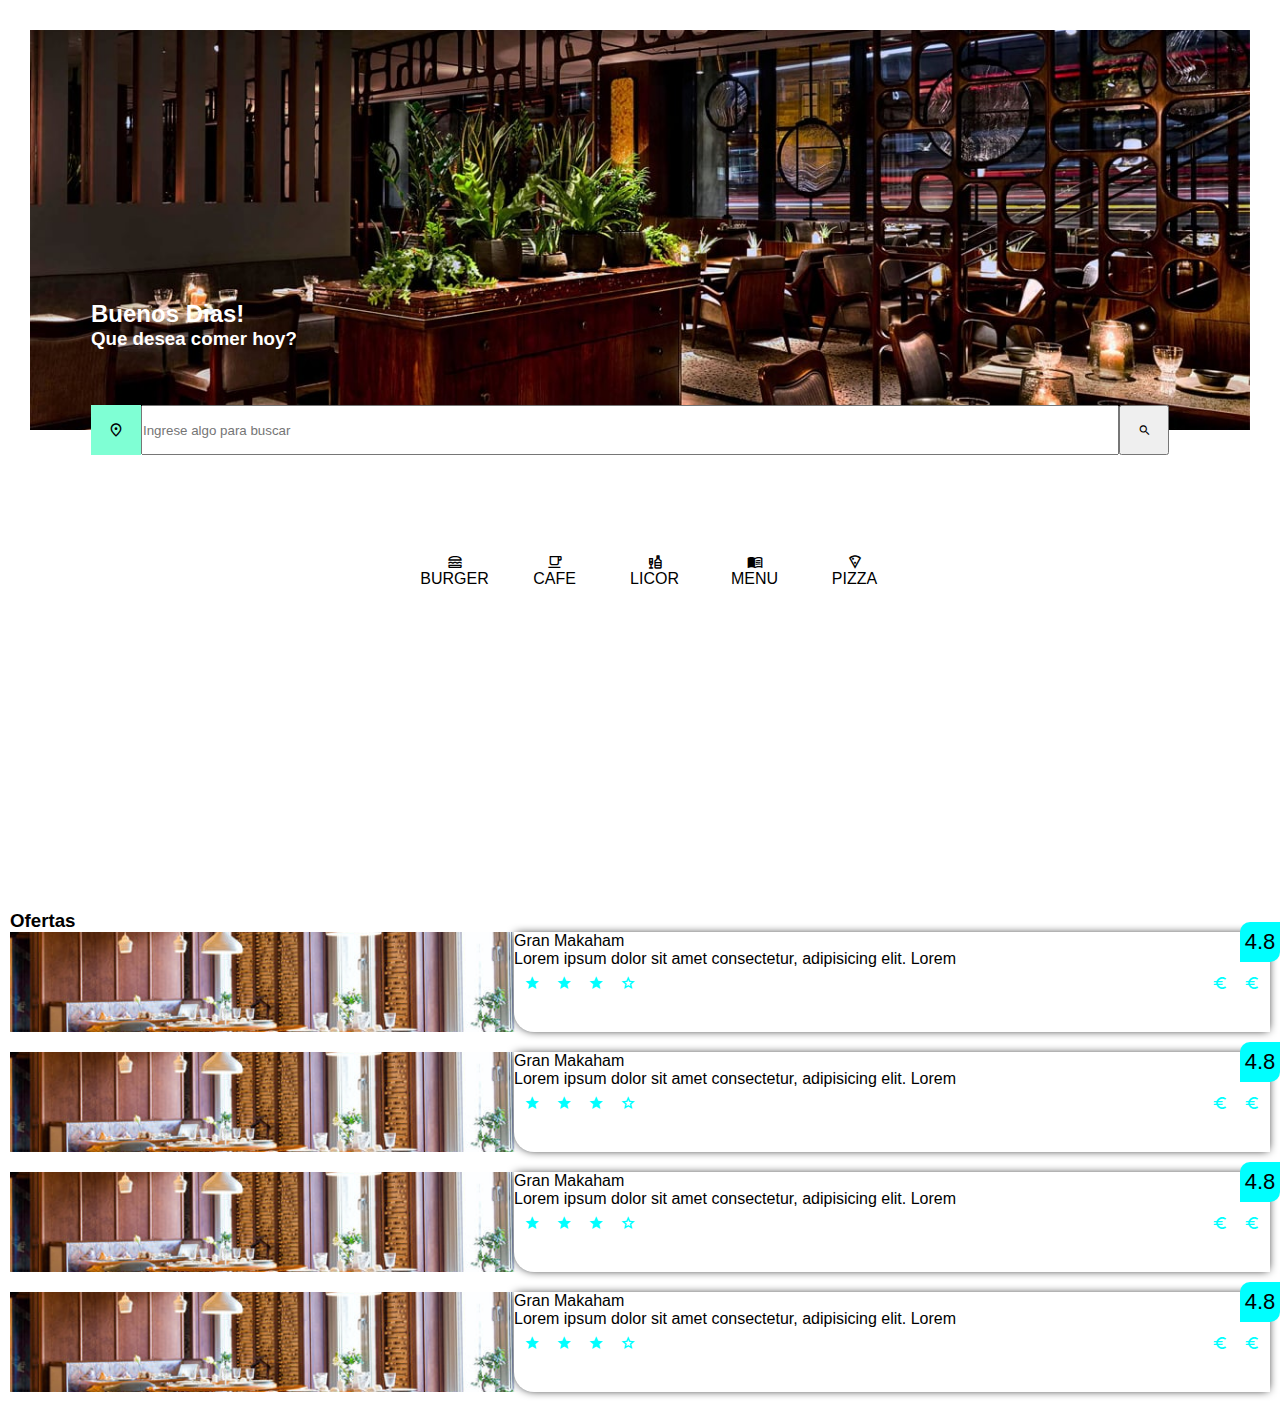
<file: index.html>
<!DOCTYPE html>
<html lang="en">
<head>
    <meta charset="UTF-8">
    <meta name="viewport" content="width=device-width, initial-scale=1.0">
    <link rel="stylesheet" href="css/material-icons.css">
    <link rel="stylesheet" href="css/styles.css">
    <title>Nashe</title>
</head>
<body>
    <div class="contenedor">
        <section class="seccion1">
            <img class="img_fit blurred-box" src="img/resto.jpg" alt="">
            <div class="saludo">
                <h2>Buenos Dias!</h2>
                <h3>Que desea comer hoy?</h3>
            </div>
            <section class="volador">
                <div class="a1 iconos">place</div>
                <input type="search" placeholder="Ingrese algo para buscar">
                <input type="submit" value="search" class="iconos">
            </section>
        </section>
        <nav class="categorias centflex">
            <a class="item_cat">
                <div class="iconos icon_S">lunch_dining</div>
                BURGER
            </a>
            <a class="item_cat">
                <div class="iconos icon_S">local_cafe</div>
                CAFE
            </a>
            <a class="item_cat">
                <div class="iconos icon_S">liquor</div>
                LICOR
            </a>
            <a class="item_cat">
                <div class="iconos icon_S">menu_book</div>
                MENU
            </a>
            <a class="item_cat">
                <div class="iconos icon_S">local_pizza</div>
                PIZZA
            </a>
            
        </nav>

    </div>
    <main>
        <h3>Ofertas</h3>
        <section class="resultados">
            <article class="resto" href="resto.html">
                <div class="img-resto">
                     <a href="resto.html"><img src="img/resto1.jpg" alt="" class="img_fit"></a>
                </div>
                <div class="datos-resto pa">
                   Gran Makaham <br>
                   Lorem ipsum dolor sit amet consectetur, adipisicing elit.  Lorem
                   <div class="datos-icons pr">
                        <a class="item_cat">
                            <div class="iconos icon_S">star star star  grade</div>
                        </a>
                        <a class="item_cat">
                            <div class="iconos icon_S">euro euro</div>
                        </a>
                   </div>
                </div>
                <div class="puntu-resto">4.8</div>
            </article>
            <article class="resto" href="resto.html">
                <div class="img-resto">
                     <a href="resto.html"><img src="img/resto1.jpg" alt="" class="img_fit"></a>
                </div>
                <div class="datos-resto pa">
                   Gran Makaham <br>
                   Lorem ipsum dolor sit amet consectetur, adipisicing elit.  Lorem
                   <div class="datos-icons pr">
                        <a class="item_cat">
                            <div class="iconos icon_S">star star star  grade</div>
                        </a>
                        <a class="item_cat">
                            <div class="iconos icon_S">euro euro</div>
                        </a>
                   </div>
                </div>
                <div class="puntu-resto">4.8</div>
            </article>
            <article class="resto" href="resto.html">
                <div class="img-resto">
                     <a href="resto.html"><img src="img/resto1.jpg" alt="" class="img_fit"></a>
                </div>
                <div class="datos-resto pa">
                   Gran Makaham <br>
                   Lorem ipsum dolor sit amet consectetur, adipisicing elit.  Lorem
                   <div class="datos-icons pr">
                        <a class="item_cat">
                            <div class="iconos icon_S">star star star  grade</div>
                        </a>
                        <a class="item_cat">
                            <div class="iconos icon_S">euro euro</div>
                        </a>
                   </div>
                </div>
                <div class="puntu-resto">4.8</div>
            </article>
            <article class="resto" href="resto.html">
                <div class="img-resto">
                     <a href="resto.html"><img src="img/resto1.jpg" alt="" class="img_fit"></a>
                </div>
                <div class="datos-resto pa">
                   Gran Makaham <br>
                   Lorem ipsum dolor sit amet consectetur, adipisicing elit.  Lorem
                   <div class="datos-icons pr">
                        <a class="item_cat">
                            <div class="iconos icon_S">star star star  grade</div>
                        </a>
                        <a class="item_cat">
                            <div class="iconos icon_S">euro euro</div>
                        </a>
                   </div>
                </div>
                <div class="puntu-resto">4.8</div>
            </article>
        </section>
       </main>
</body>
</html>
</file>
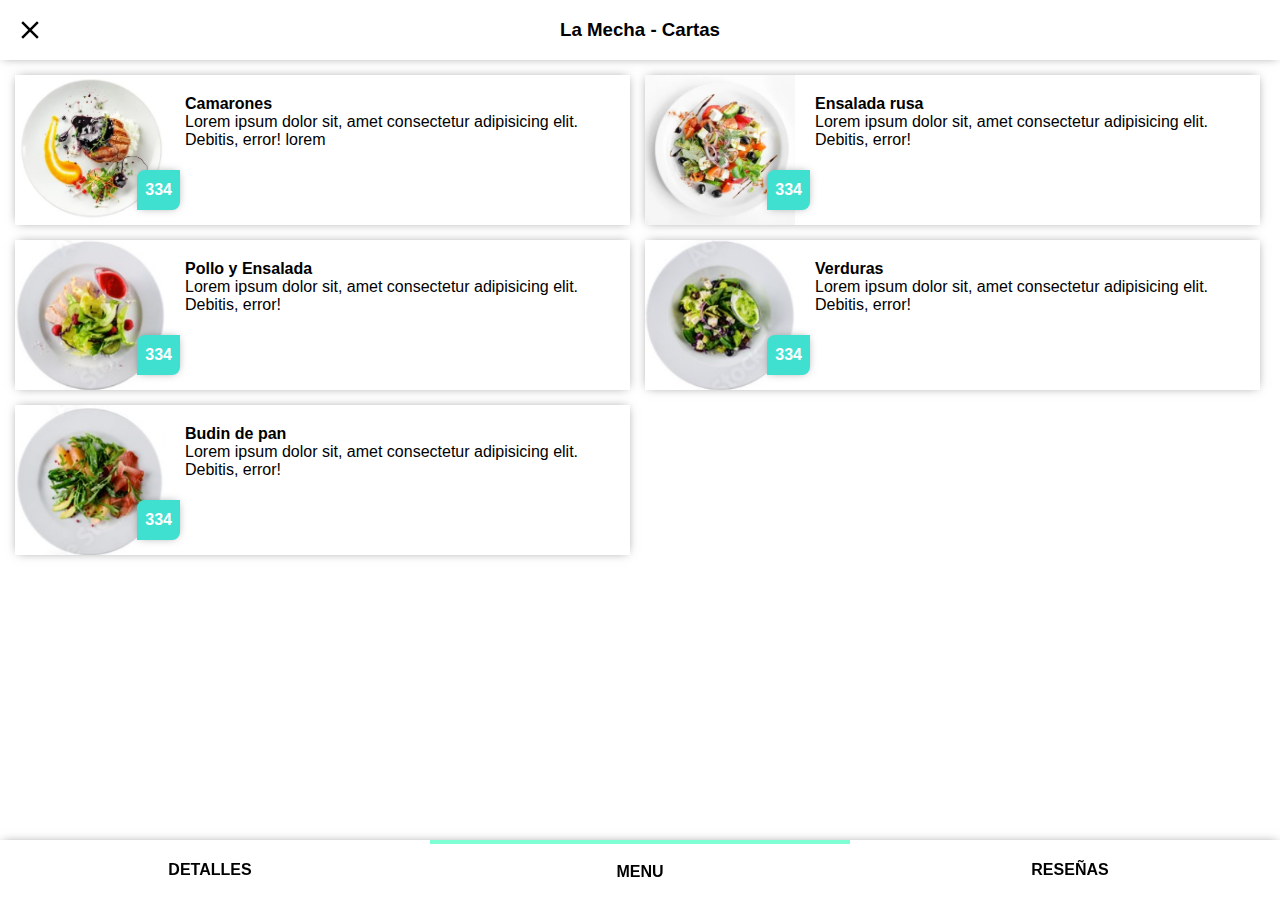
<file: menu.html>
<!DOCTYPE html>
<html lang="en">
<head>
    <meta charset="UTF-8">
    <meta name="viewport" content="width=device-width, initial-scale=1.0">
    <link rel="stylesheet" href="css/styles.css">
    <link rel="stylesheet" href="css/material-icons.css">
    <title>La mecha - Menu</title>
</head>
<body>

    <div class="pr sombra titulo_menu ">
        <a href="index.html" class="volver iconos pa"> close</a>
        <h3>La Mecha - Cartas</h3>
    </div>

    <section class="contenedor_tarjetas">
        <a href="plato.html" class="tarjeta sombra">
            <div class="foto pr">
                <img class="img_fit" src="img/plato1.jpg" alt="">
                <div class="tag centgrid pa sombra ">334</div>
            </div>
            <div class="plato_desc pd25">
                <h4>Camarones</h4>
                <span>Lorem ipsum dolor sit, amet consectetur adipisicing elit. Debitis, error! lorem </span>

            </div>
        </a>
        <a href="plato.html" class="tarjeta sombra">
            <div class="foto pr">
                <img class="img_fit" src="img/plato2.jpg" alt="">
                <div class="tag centgrid pa sombra ">334</div>
            </div>
            <div class="plato_desc pd25">
                <h4>Ensalada rusa</h4>
                <span>Lorem ipsum dolor sit, amet consectetur adipisicing elit. Debitis, error!</span>

            </div>
        </a>
        <a href="plato.html" class="tarjeta sombra">
            <div class="foto pr">
                <img class="img_fit" src="img/plato3.jpg" alt="">
                <div class="tag centgrid pa sombra ">334</div>
            </div>
            <div class="plato_desc pd25">
                <h4>Pollo y Ensalada</h4>
                <span>Lorem ipsum dolor sit, amet consectetur adipisicing elit. Debitis, error! </span>

            </div>

        </a>
        <a href="plato.html" class="tarjeta sombra">
            <div class="foto pr">
                <img class="img_fit" src="img/plato4.jpg" alt="">
                <div class="tag centgrid pa sombra ">334</div>
            </div>
            <div class="plato_desc pd25">
                <h4>Verduras</h4>
                <span>Lorem ipsum dolor sit, amet consectetur adipisicing elit. Debitis, error! </span>

            </div>
        </a>
        <a href="plato.html" class="tarjeta sombra">
            <div class="foto pr">
                <img class="img_fit" src="img/plato5.jpg" alt="">
                <div class="tag centgrid pa sombra ">334</div>
            </div>
            <div class="plato_desc pd25">
                <h4>Budin de pan</h4>
                <span>Lorem ipsum dolor sit, amet consectetur adipisicing elit. Debitis, error! </span>

            </div>
        </a>
    </section>

    <nav class="resto_menu sombra">
        <a class="btn_menu centgrid "  href="resto.html">Detalles</a>
        <a class="btn_menu centgrid active" href="menu.html">Menu</a>
        <a class="btn_menu centgrid " href="reseña.html">Reseñas</a>
    </nav>
</body>
</html>
</file>
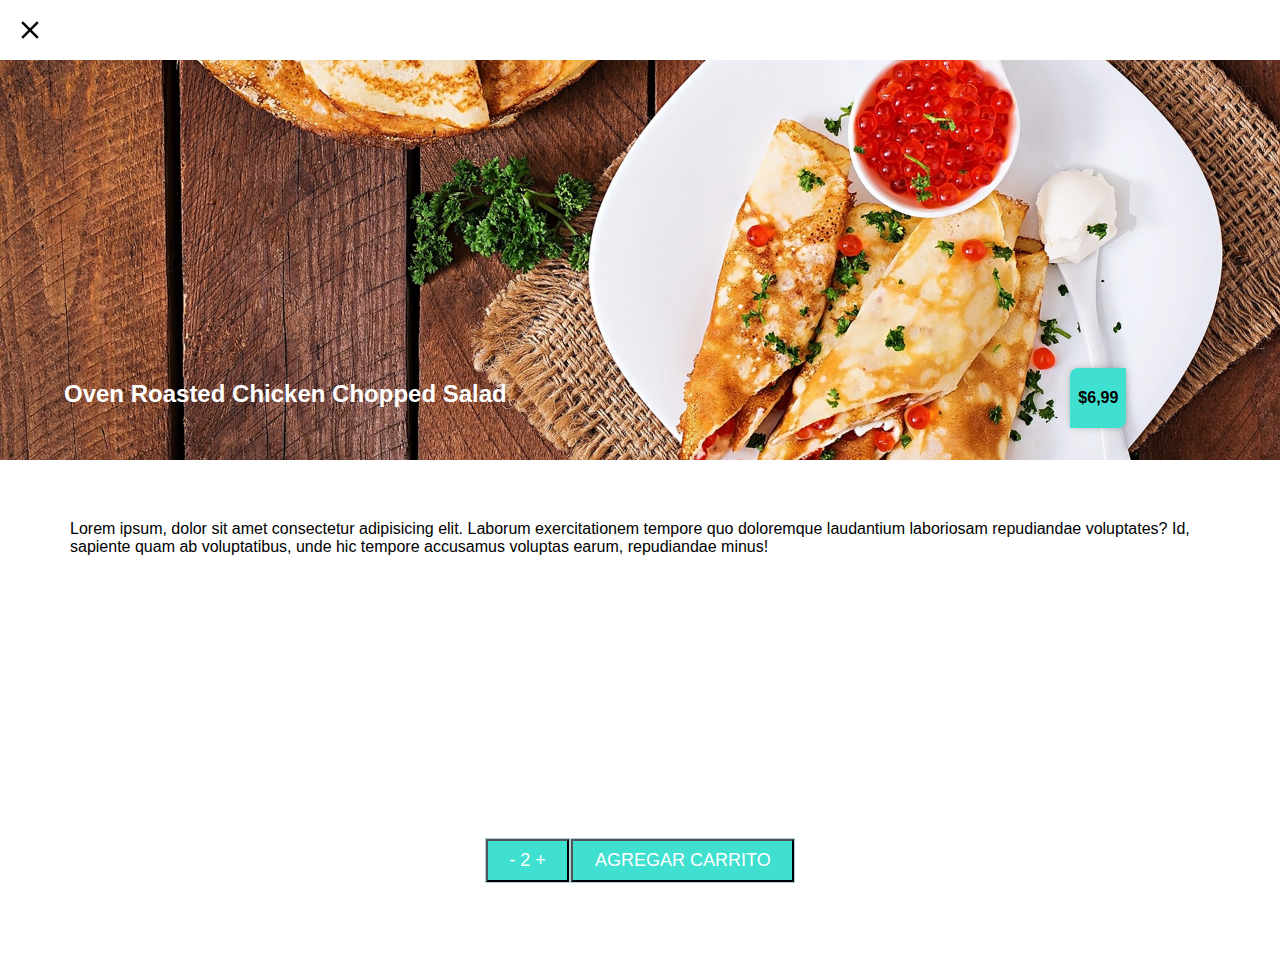
<file: plato.html>
<!DOCTYPE html>
<html lang="en">
<head>
    <meta charset="UTF-8">
    <meta name="viewport" content="width=device-width, initial-scale=1.0">
    <link rel="stylesheet" href="css/styles.css">
    <link rel="stylesheet" href="css/material-icons.css">
    <title>Document</title>
</head>
<body>
    <div class="pr sombra titulo_menu ">
        <a href="menu.html" class="volver iconos pa"> close</a>
    </div>
    <section class="seccion-image fade-image ">
        <img src="img/comida.jpg" alt="" class="img_fit">
        <section class="price-plato centgrid sombra">$6,99</section>
        <div class="titulo-plato">
            <h2>Oven Roasted Chicken Chopped Salad</h2>
        </div>
    </section>

    <section class="platito ">
        <span>Lorem ipsum, dolor sit amet consectetur adipisicing elit. Laborum exercitationem tempore quo doloremque laudantium laboriosam repudiandae voluptates? Id, sapiente quam ab voluptatibus, unde hic tempore accusamus voluptas earum, repudiandae minus!</span>
    </section>
    <div class="button-carrito centflex">
        <button class="botonn">- 2 +</button>
        <button class="botonn">AGREGAR CARRITO</button>
    </div>
</body>
</html>
</file>
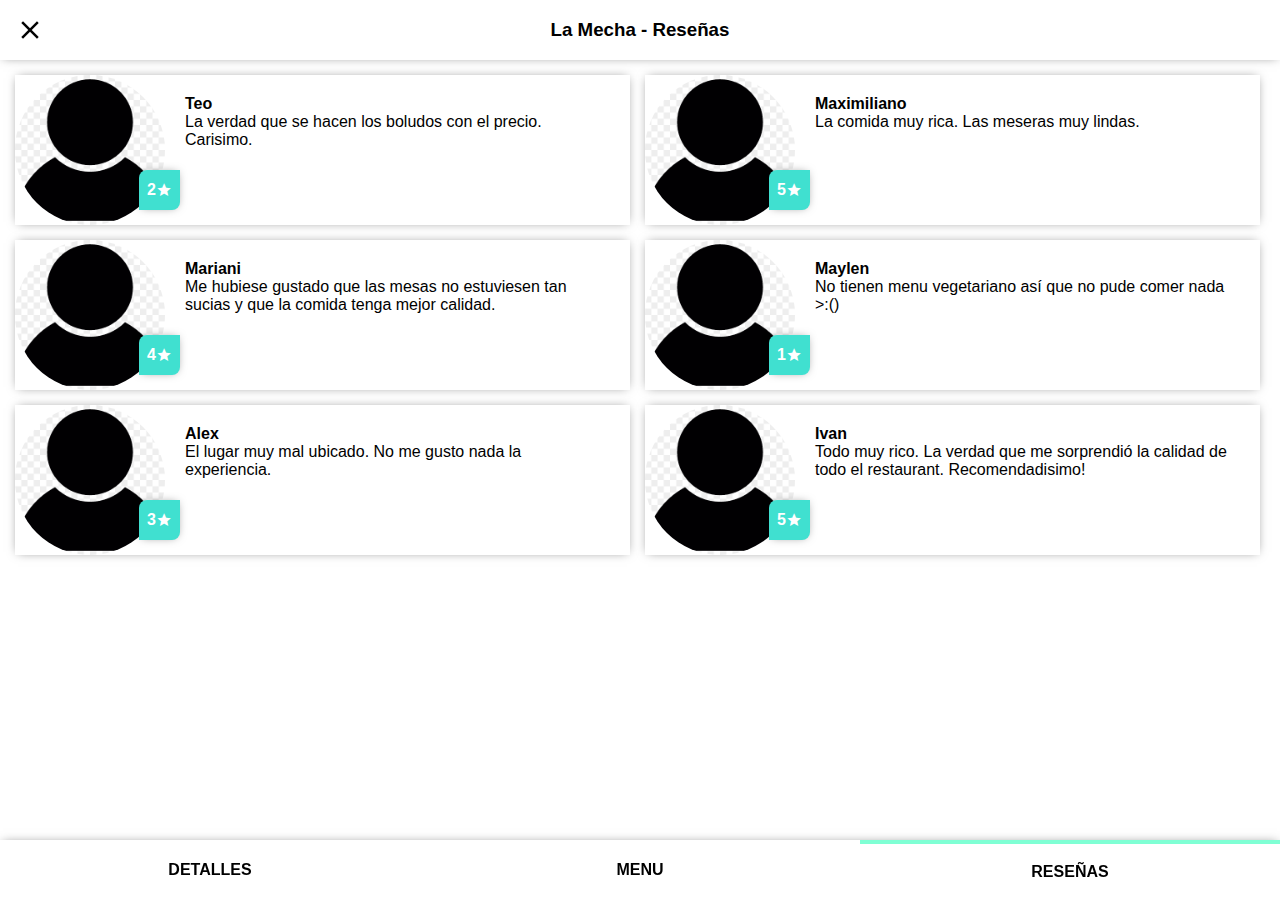
<file: reseña.html>
<!DOCTYPE html>
<html lang="en">
<head>
    <meta charset="UTF-8">
    <meta name="viewport" content="width=device-width, initial-scale=1.0">
    <link rel="stylesheet" href="css/styles.css">
    <link rel="stylesheet" href="css/material-icons.css">
    <title>La mecha - Menu</title>
</head>
<body>
    <div class="pr sombra titulo_menu ">
        <a href="index.html" class="volver iconos pa"> close</a>
        <h3>La Mecha - Reseñas</h3>
    </div>

    <section class="contenedor_tarjetas">
        <a href="" class="tarjeta sombra">
            <div class="foto pr">
                <img class="img_fit2" src="img/icono.png" alt="">
                <div class="tag centgrid pa sombra item_cat ">
                    2
                    <div class="iconos icon_S">star</div>   
                </div>
            </div>
            <div class="plato_desc pd25">
                <h4>Teo</h4>
                <span>La verdad que se hacen los boludos con el precio. Carisimo. </span>

            </div>
        </a>
        <a href="" class="tarjeta sombra">
            <div class="foto pr">
                <img class="img_fit2" src="img/icono.png" alt="">
                <div class="tag centgrid pa sombra item_cat ">
                    5
                    <div class="iconos icon_S">star</div>   
                </div>
            </div>
            <div class="plato_desc pd25">
                <h4>Maximiliano</h4>
                <span>La comida muy rica. Las meseras muy lindas. </span>

            </div>
        </a>
        <a href="" class="tarjeta sombra">
            <div class="foto pr">
                <img class="img_fit2" src="img/icono.png" alt="">
                <div class="tag centgrid pa sombra item_cat ">
                    4
                    <div class="iconos icon_S">star</div>   
                </div>
            </div>
            <div class="plato_desc pd25">
                <h4>Mariani</h4>
                <span>Me hubiese gustado que las mesas no estuviesen tan sucias y que la comida tenga mejor calidad.</span>

            </div>
        </a>
        <a href="" class="tarjeta sombra">
            <div class="foto pr">
                <img class="img_fit2" src="img/icono.png" alt="">
                <div class="tag centgrid pa sombra item_cat ">
                    1
                    <div class="iconos icon_S">star</div>   
                </div>
            </div>
            <div class="plato_desc pd25">
                <h4>Maylen</h4>
                <span>No tienen menu vegetariano así que no pude comer nada >:() </span>

            </div>
        </a>
        <a href="" class="tarjeta sombra">
            <div class="foto pr">
                <img class="img_fit2" src="img/icono.png" alt="">
                <div class="tag centgrid pa sombra item_cat ">
                    3
                    <div class="iconos icon_S">star</div>   
                </div>
            </div>
            <div class="plato_desc pd25">
                <h4>Alex</h4>
                <span>El lugar muy mal ubicado. No me gusto nada la experiencia. </span>

            </div>
        </a>
        <a href="" class="tarjeta sombra">
            <div class="foto pr">
                <img class="img_fit2" src="img/icono.png" alt="">
                <div class="tag centgrid pa sombra item_cat ">
                    5
                    <div class="iconos icon_S">star</div>   
                </div>
            </div>
            <div class="plato_desc pd25">
                <h4>Ivan</h4>
                <span>Todo muy rico. La verdad que me sorprendió la calidad de todo el restaurant. Recomendadisimo! </span>

            </div>
        </a>
    </section>

    <nav class="resto_menu sombra">
        <a class="btn_menu centgrid "  href="resto.html">Detalles</a>
        <a class="btn_menu centgrid " href="menu.html">Menu</a>
        <a class="btn_menu centgrid active" href="reseña.html">Reseñas</a>
    </nav>
</body>
</html>
</file>
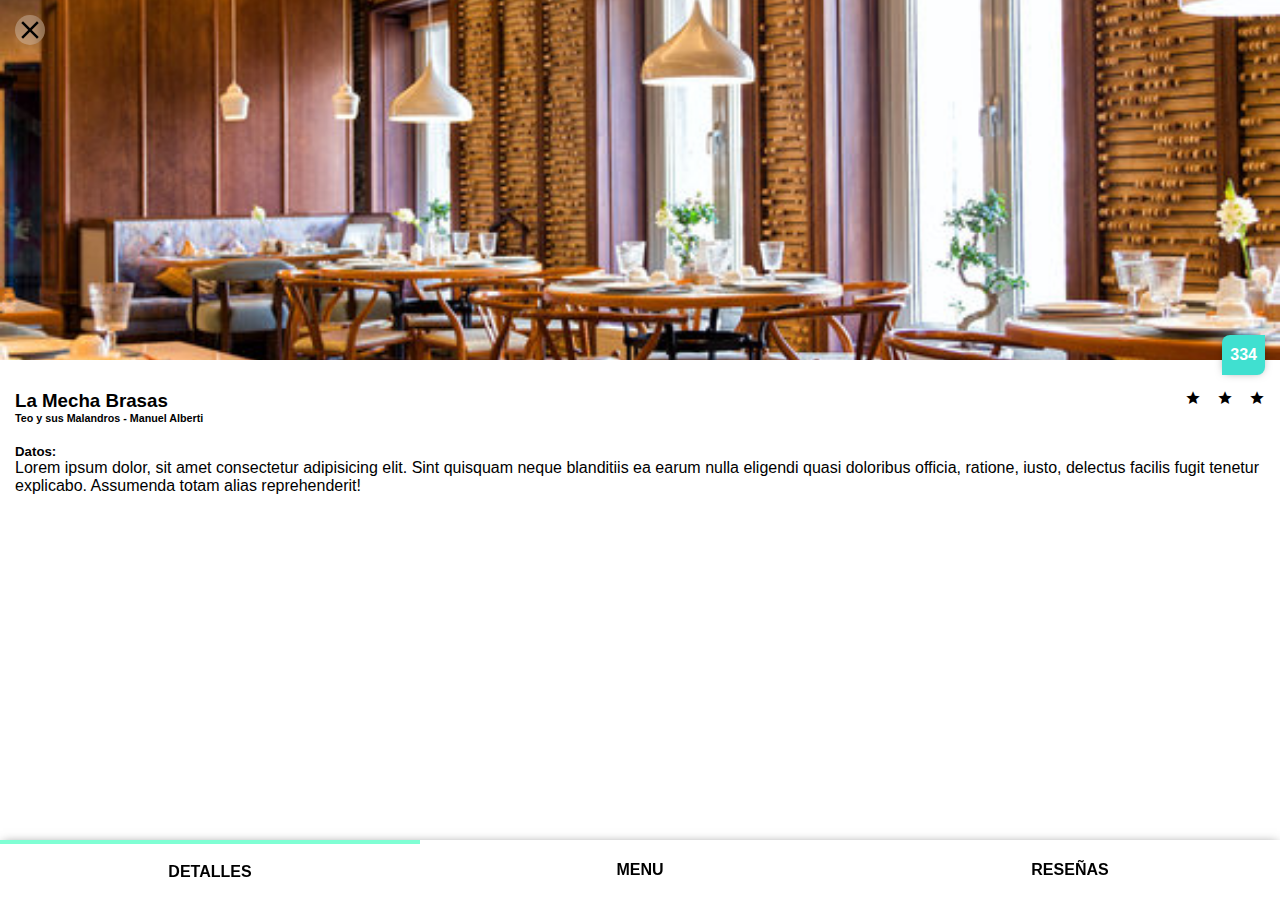
<file: resto.html>
<!DOCTYPE html>
<html lang="en">
<head>
    <meta charset="UTF-8">
    <meta name="viewport" content="width=device-width, initial-scale=1.0">
    <link rel="stylesheet" href="css/styles.css">
    <link rel="stylesheet" href="css/material-icons.css">
    <title>La mecha - Descripcion</title>
</head>
<body>
    <section class="resto_image pr">
        <a href="index.html" class="volver iconos pa"> close</a>
        <img class="img_fit" src="img/resto1.jpg" alt="">
        <div class="resto_precio centgrid pa sombra ">334</div>
    </section>

    <section class="resto_desc">
        <div class="flex100">
            <div class="resto_titulo">
                <h3>La Mecha Brasas</h3>
                <h6>Teo y sus Malandros - Manuel Alberti</h6>
            </div>
            <div class="iconos">star star star </div>
        </div>
        <span>
            <h5>Datos:</h5>
            Lorem ipsum dolor, sit amet consectetur adipisicing elit. Sint quisquam neque blanditiis ea earum nulla eligendi quasi doloribus officia, ratione, iusto, delectus facilis fugit tenetur explicabo. Assumenda totam alias reprehenderit!
        </span>
    </section>

    <nav class="resto_menu sombra">
        <a class="btn_menu centgrid active"  href="resto.html">Detalles</a>
        <a class="btn_menu centgrid " href="menu.html">Menu</a>
        <a class="btn_menu centgrid " href="reseña.html">Reseñas</a>
    </nav>
</body>
</html>
</file>
<file: css/material-icons.css>
/* fallback */
@font-face {
  font-family: 'Material Icons Outlined';
  font-style: normal;
  font-weight: 400;
  src: url(../fonts/gok-H7zzDkdnRel8-DQ6KAXJ69wP1tGnf4ZGhUce.woff2) format('woff2');
}

.iconos {
  font-family: 'Material Icons Outlined';
  font-weight: normal;
  font-style: normal;
  /* font-size: 16px; */
  line-height: 1;
  letter-spacing: normal;
  text-transform: none;
  display: inline-block;
  white-space: nowrap;
  word-wrap: normal;
  direction: ltr;
  --webkit-font-feature-settings: 'liga';
  --webkit-font-smoothing: antialiased;
}
</file>
<file: css/styles.css>
*{
    padding: 0;
    margin: 0;
    text-decoration: none;
    box-sizing: border-box;
    font-family: 'Montserrat', sans-serif;
}

body{
    height: 100vh;
}

.contenedor{
    padding: 30px;
    height: 100%;
    width: 100%;
    flex-direction: column;
}

.pa{
    position: absolute;
}

.pr{
    position: relative;
}

.centgrid{
    display: grid;
    place-items: center;
}

.centflex{
    display: flex;
    align-items: center;
    justify-content: center;
}

.flex100{
    display: flex;
    justify-content: space-between;
}

.sombra{
    box-shadow: 0 0 10px -3px rgba(0, 0, 0, 0.5);
}

.img_fit{
    height: 100%;
    width: 100%;
    object-fit: cover;
}

.img_fit2{
    height: 100%;
    width: 100%;
    object-fit: cover;
    border-radius: 50%;
}


.volver{
    font-size: 30px;
    left: 15px;
    top: 15px;
    height: 30px;
    width: 30px;
    background-color: rgba(255, 255, 255, 0.274);
    border-radius: 50%;
    backdrop-filter: blur(5px);
    color: black;
}

.pd25{
    padding: 20px;
}


.seccion1{
    position: relative;
    background-color: aquamarine;
    height: 400px;
    width: 100%;
    
    & .saludo{
        height: 100px;
        width: 300px;
        position: absolute;
        bottom: 30px;
        left: 5%;
        color: white;
    }

    & .volador{
        display: flex;
        position: absolute;
        height: 50px;
        width: 90%;
        bottom: -25px;
        left: 5%;

    }
}


main{
    height: 30% auto;
    width: 100%;
    padding: 10px;
    

    .resultados{
        display: flex;
        flex-direction: column;
        gap: 20px;
  
        article.resto{
            height: 100px;
            width: 100%;
            color: black;
            font-size: 30pt;
            background-color: azure;
            position: relative;

            .img-resto{
                background-color: bisque;
                height: 100%;
                width: 50%;
                position: absolute;
                left: 0;
            }
            .datos-resto{
                background-color: white;
                height: 100%;
                width: 60%;
                font-size: 16px;
                position: absolute;
                right: 0;
                border-bottom-left-radius: 20px;
                box-shadow: 0 0 10px -2px black;
                overflow: hidden;
                text-overflow: ellipsis;
            }
            .datos-icons{
                bottom: -2%;
                height: 30%;
                width: 100%;
                padding: 10px;
                display: flex;
                justify-content: space-between;
                flex-direction: row;
                align-items: center;
                color: aqua;
            }
            .puntu-resto{
                position: absolute;
                height: 40px;
                width: 40px;
                background-color: aqua;
                font-size: 22px;
                display: grid;
                place-items: center;
                right: -10px;
                top: -10px;
                border-radius: 10px 0;
            }
        }
    }
}



.a1{
    display: grid;
    place-items: center;
    background-color: aquamarine;
    height: 50px;
    width: 50px;
}

.buscador{
    height: 100%;
    width: 85%;
    background-color: tomato;
}

.categorias{
    height: 30%;
    width: 90%;
    padding: 5%;
    margin: auto;
    padding-top: 40px;
    padding-bottom: 10px;
    padding-left: 90px;
    display: flex;
    gap: 20px;
    overflow-y: hidden;
    overflow-y: scroll;
    

    .item_cat{
        display: flex;
        flex-direction: column;
        justify-content: center;
        align-items: center;
        height: 80px;
        width: 80px;
    }
}

.buscar{
    display: flex;
    justify-content: center;
    align-items: center;
    height: 100%;
    width: 8%;
    background-color: teal;
}

.volador input[type=search]{
    height: 100%;
    width: calc(100% - 120px) ;
}

.volador input[type=submit]{
    height: 100%;
    width: 50px ;
}

/* .imagenes_resto{

}

.datos_resto{} */



.resto_image{
    height: 40%;
    width: 100%;
    background-color: yellow;
}

.resto_precio{
    height: 40px;
    width: auto;
    background-color: turquoise;
    right: 15px;
    bottom: -15px;
    border-radius: 8px 0;
    padding: 8px;
    font-weight: bold;
    color: white;
}
.resto_desc{
    height: auto;
    min-height: 60%;
    width: 100%;
    /* background-color: gray; */
    padding: 15px;
    padding-top: 30px;
    padding-bottom: 75px;
    display: flex;
    flex-direction: column;
    gap: 20px;
}
.resto_menu{
    position: fixed;
    bottom: 0;
    height: 60px;
    width: 100%;
    background-color: white; /* temporario*/
    display: flex;
    justify-content: space-around;
    gap: 10px;
}

.btn_menu{
    /* background-color: violet; */
    flex: 1;
    font-weight: bolder;
    text-transform: uppercase;
    color: black;
}


.btn_menu.active{
    border-top: solid 4px aquamarine;
}

.titulo_menu{
    height: 60px;
    width: 100%;
    display: grid;
    place-items: center;
}

.contenedor_tarjetas{
    display: flex;
    flex-direction: column;
    gap: 15px;
    padding: 15px;
    padding-bottom: 75px;

    .tarjeta{
        display: flex;
        height: 150px;
        
    }

    .foto{
        height: 150px;
        flex: 0 0 150px;
    }

    .tag{
        height: 40px;
        width: auto;
        background-color: turquoise;
        right: -15px;
        bottom: 15px;
        border-radius: 8px 0;
        padding: 8px;
        font-weight: bold;
        color: white;
        display: flex;
        flex-direction: row;
    }

    .plato_desc{
        height: 100%;
        overflow: hidden;
        text-overflow: ellipsis;
        color: black;
    }
}

.seccion-image{
    position: relative;
    background-color: aquamarine;
    height: 400px;
    width: 100%;

    .price-plato{
        height: 15%;
        width: auto;
        background-color: turquoise;
        bottom: 8%;
        right: 12%;
        border-radius: 8px 0;
        padding: 8px;
        font-weight: bold;
        position: absolute;
        display: flex;
        flex-direction: row;
    }
    .titulo-plato{
        height: 30%;
        width: 70%;
        position: absolute;
        bottom: -10px;
        left: 5%;
        color: white;
       
    }

}

.platito{
    padding: 70px;
    padding-top: 60px;
    height: 51%;
    width: 100%;
}
.button-carrito{
    position: relative;
    height: 5%;
    width: 100%;
    gap: 2px;

    .botonn{
        position: absolute;
        bottom: 180%;
        color: #fff !important;
        font-size: 18px;
        font-weight: 500;
        padding: 0.5em 1.2em;
        background-color: turquoise;
        position: relative;
        background-color: turquoise;
        outline: 1px solid;
        outline-color: rgba(49, 138, 172, 0.4);
        transition: all 1s cubic-bezier(0.19, 1, 0.22, 1);
    }

}


.botonn:hover {
    box-shadow: inset 0 0 20px rgba(49, 138, 172, 0.5), 0 0 20px rgba(49, 138, 172, 0.4);
    outline-color: rgba(49, 138, 172, 0);
    outline-offset: 80px;
    text-shadow: 1px 1px 6px #fff;
}

@media (orientation: landscape){

    main{
        .resultados{
            flex-direction: row;
            flex-wrap: wrap;

            .resto{
                flex: 0 0 calc(50% -10px);
                background-color: springgreen;
            }
        }

    }

    .contenedor_tarjetas{
        flex-direction: row;
        flex-wrap: wrap;
        .tarjeta{
            flex: 0 0 calc(50% - 10px);
        }
    }

    .seccion-image{
        flex-direction: row;
        flex-wrap: wrap;

        .titulo-plato{
            position: absolute;
            bottom: -10%;
        }
    }
}
</file>
